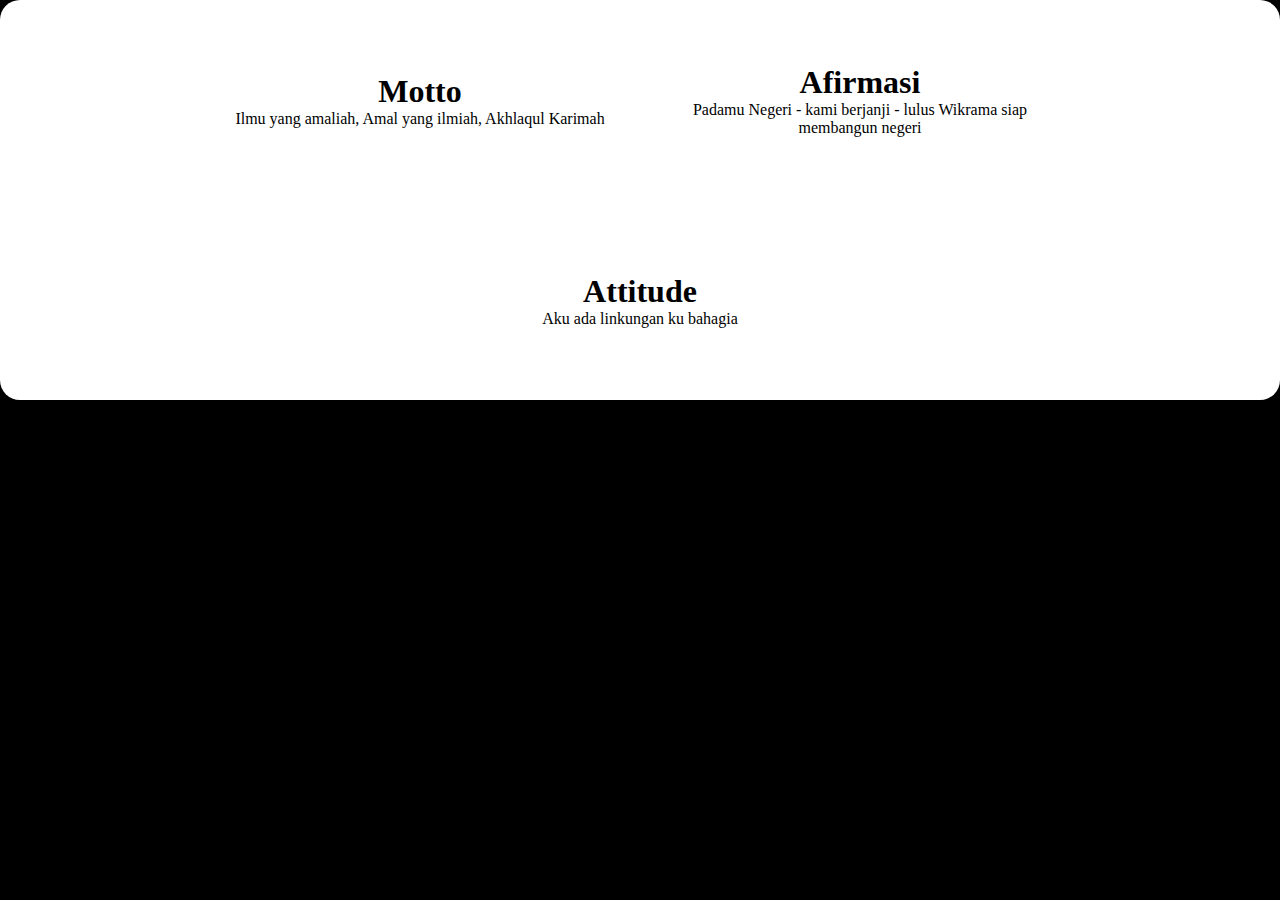
<file: 10 mins/FlexBox/index.html>
<!DOCTYPE html>
<html lang="en">
<head>
    <meta charset="UTF-8">
    <meta name="viewport" content="width=device-width, initial-scale=1.0">
    <link rel="stylesheet" href="style.css">
    <title>Document</title>
</head>
<body>
    <div class="card-container">
        <div class="card">
            <h1>Motto</h1>
            <p>Ilmu yang amaliah, Amal yang ilmiah, Akhlaqul Karimah</p>
        </div>

        <div  class="card">
            <h1>Afirmasi</h1>
            <p>Padamu Negeri - kami berjanji - lulus Wikrama siap membangun negeri</p>
        </div>

        <div  class="card">
            <h1>Attitude</h1>
            <p>Aku ada linkungan ku bahagia</p>
        </div>
    </div>
</body>
</html>
</file>
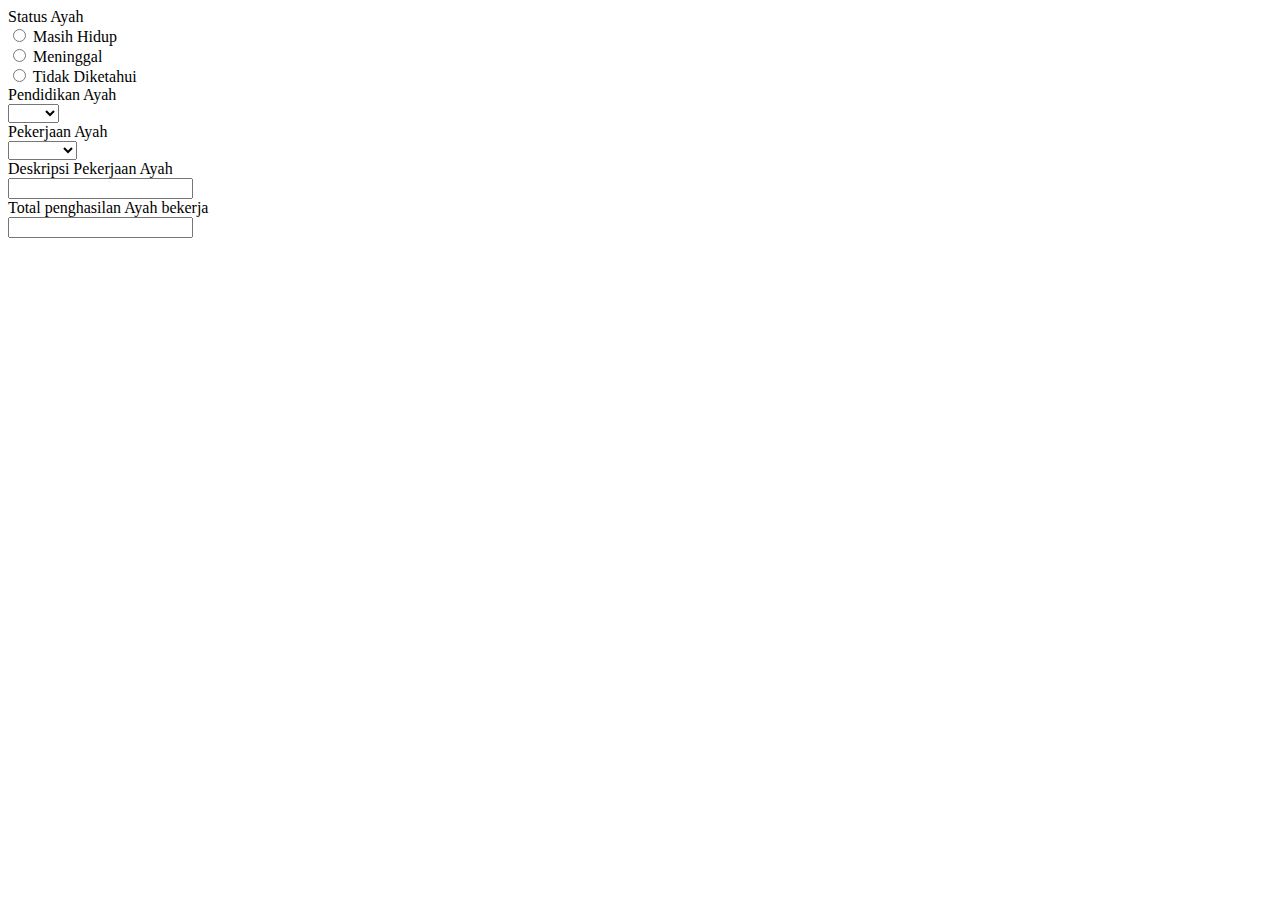
<file: 10 mins/Form Ayah/index.html>
<!DOCTYPE html>
<html lang="en">
<head>
    <meta charset="UTF-8">
    <meta name="viewport" content="width=device-width, initial-scale=1.0">
    <title>Ayah</title>
</head>
<body>
    <form action="">
        <div>
            <label for="status">Status Ayah</label> <br>
            <input name="status" type="radio" value="h" id="h" onclick="changeLabel(this)"> 
            <label for="status">Masih Hidup</label> <br>
            <input name="status" type="radio" value="m" id="m" onclick="changeLabel(this)"> 
            <label for="status">Meninggal</label> <br>
            <input name="status" type="radio" value="t" id="t" onclick="changeLabel(this)"> 
            <label for="status">Tidak Diketahui</label>
        </div>
    
        <div id="pendidikan">
            <label for="pendidikan">Pendidikan Ayah</label> <br>
            <select name="pendidikan" id="pendidikan">
                <option selected disabled hidden></option>
                <option value="1">SMA</option>
                <option value="2">D3</option>
                <option value="3">S1</option>
            </select>
        </div>
    
        <div id="pekerjaan">
            <label for="pekerjaan">Pekerjaan Ayah</label> <br>
            <select name="pekerjaan" id="pekerjaan">
                <option selected disabled hidden></option>
                <option value="dokter">Dokter</option>
                <option value="guru">Guru</option>
                <option value="lainnya">Lainnya</option>
            </select>
        </div>
    
        <div id="deskripsi">
            <label for="deskripsi">Deskripsi Pekerjaan Ayah</label> <br>
            <input type="text" id="deskripsi">
        </div>
    
        <div id="penghasilan">
            <label for="penghasilan">Total penghasilan Ayah bekerja</label> <br>
            <input type="number" id="penghasilan">
        </div>

        <div id="wrapper">
            
        </div>
    </form>

    <script>
        function changeLabel(e) {
            let pendidikan = document.getElementById('pendidikan');
            let pekerjaan = document.getElementById('pekerjaan');
            let deskripsi = document.getElementById('deskripsi');
            let penghasilan = document.getElementById('penghasilan');
            
            if (e.value == "h") {
                document.getElementById('wrapper').innerHTML = `
                <label for="detail-bekerja">Detail Ayah bekerja, berapa lama sudah bekerja, kondisi kesehatan, dan kondisi karir profesinya</label>
                <br>
                <input type="text" id="detail-bekerja">`;
                pendidikan.style.display = "block";
                pekerjaan.style.display = "block";
                deskripsi.style.display = "block";
                penghasilan.style.display = "block";
            } else if (e.value == "m") {
                document.getElementById('wrapper').innerHTML = `
                <label for="semasa-hidup">Detail pekerjaan Ayah semasa hidup</label>
                <br>
                <input type="text" id="semasa-hidup">`;
                pendidikan.style.display = "block";
                pekerjaan.style.display = "block";
                deskripsi.style.display = "block";
                penghasilan.style.display = "block";
            } else {
                document.getElementById('wrapper').style.display = "none";
                pendidikan.style.display = "none";
                pekerjaan.style.display = "none";
                deskripsi.style.display = "none";
                penghasilan.style.display = "none";
            } 
        }
    </script>
</body>
</html>
</file>
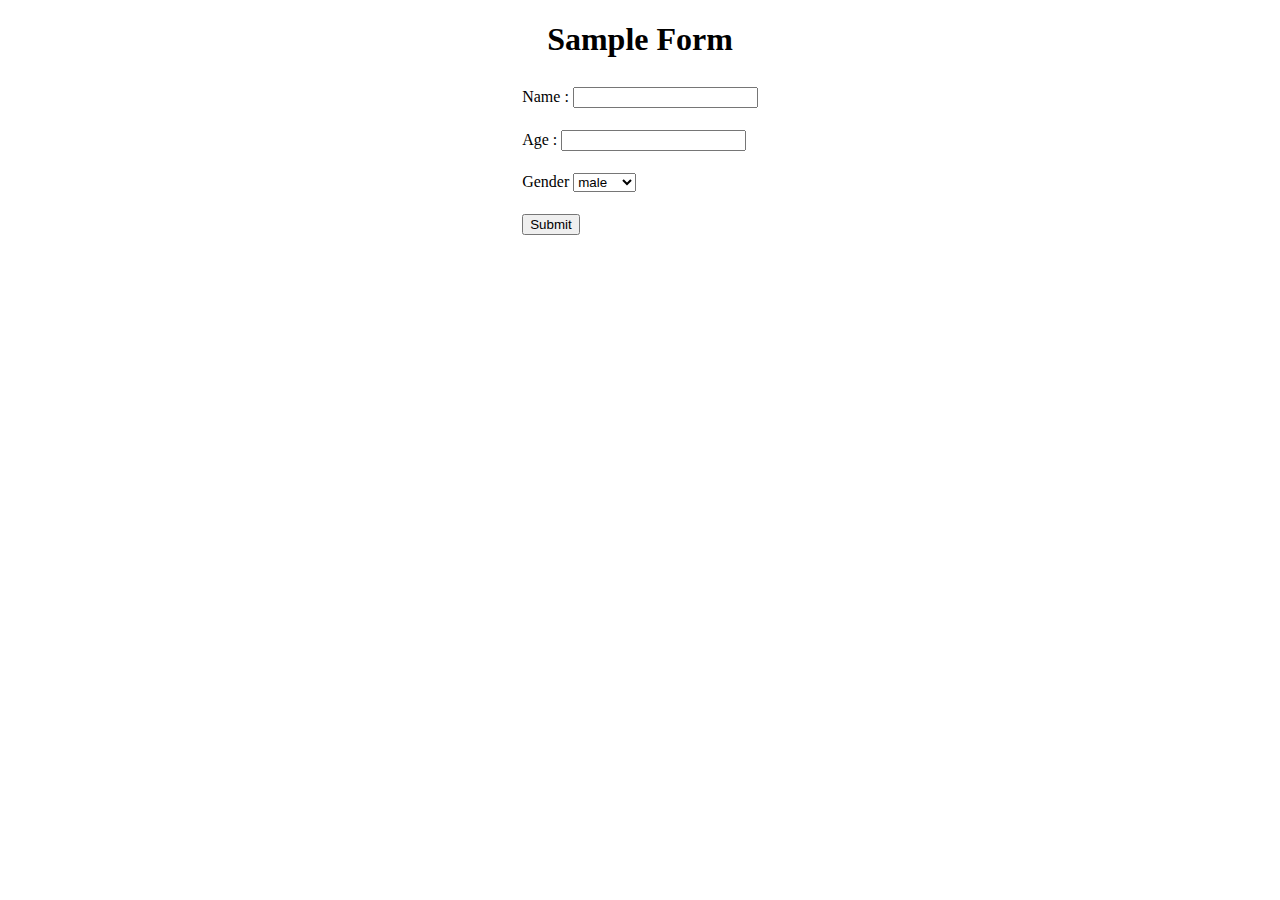
<file: 10 mins/Sample Form/index.html>
<!DOCTYPE html>
<html lang="en">
    
    <head>
        <meta charset="UTF-8">
        <meta name="viewport" content="width=device-width, initial-scale=1.0">
        <title>Form </title>
    </head>
    
    <body>
        <center>
            <table>
                <h1>Sample Form</h1>
                <form action="" id="form">
                    <tr>
                        <th>
                            <div id="result"></div>
                        </th>
                    </tr>
                    <tr>
                        <td>
                            <label for="name">Name :</label>
                            <input type="text" id="name" name="name"><br><br>
                        </td>
                    </tr>
                    <tr>
                        <td>
                            <label for="age">Age :</label>
                            <input type="number" id="age" name="age"><br><br>
                        </td>
                    </tr>
                    <tr>
                        <td>
                            <label for="gender">Gender</label>
                            <select name="gender" id="gender">
                                <option value="male">male</option>
                                <option value="female">female</option>
                        </select><br><br>
                    </td>
                </tr>
                <tr>
                    <td>
                        <input type="button" value="Submit" onclick="stopFunction(); return false;">
                    </td>
                </tr>
            </form>
        
        </table>
    </center>

    <script>

        const funcTimeout = setTimeout(waktu, 10000);


        function waktu() {
            alert("Waktu habis");
        }

        function stopFunction() {

            clearTimeout(funcTimeout);


            const form = document.getElementById('form');


            const formData = {
                name: form.elements['name'].value,
                age: form.elements['age'].value,
                gender: form.elements['gender'].value
            };
            
            document.getElementById('result').innerHTML = `
                Name: ${formData.name} <br>
                Age: ${formData.age} <br>
                Gender: ${formData.gender}
            `;
        }
    </script>
</body>

</html>
</file>
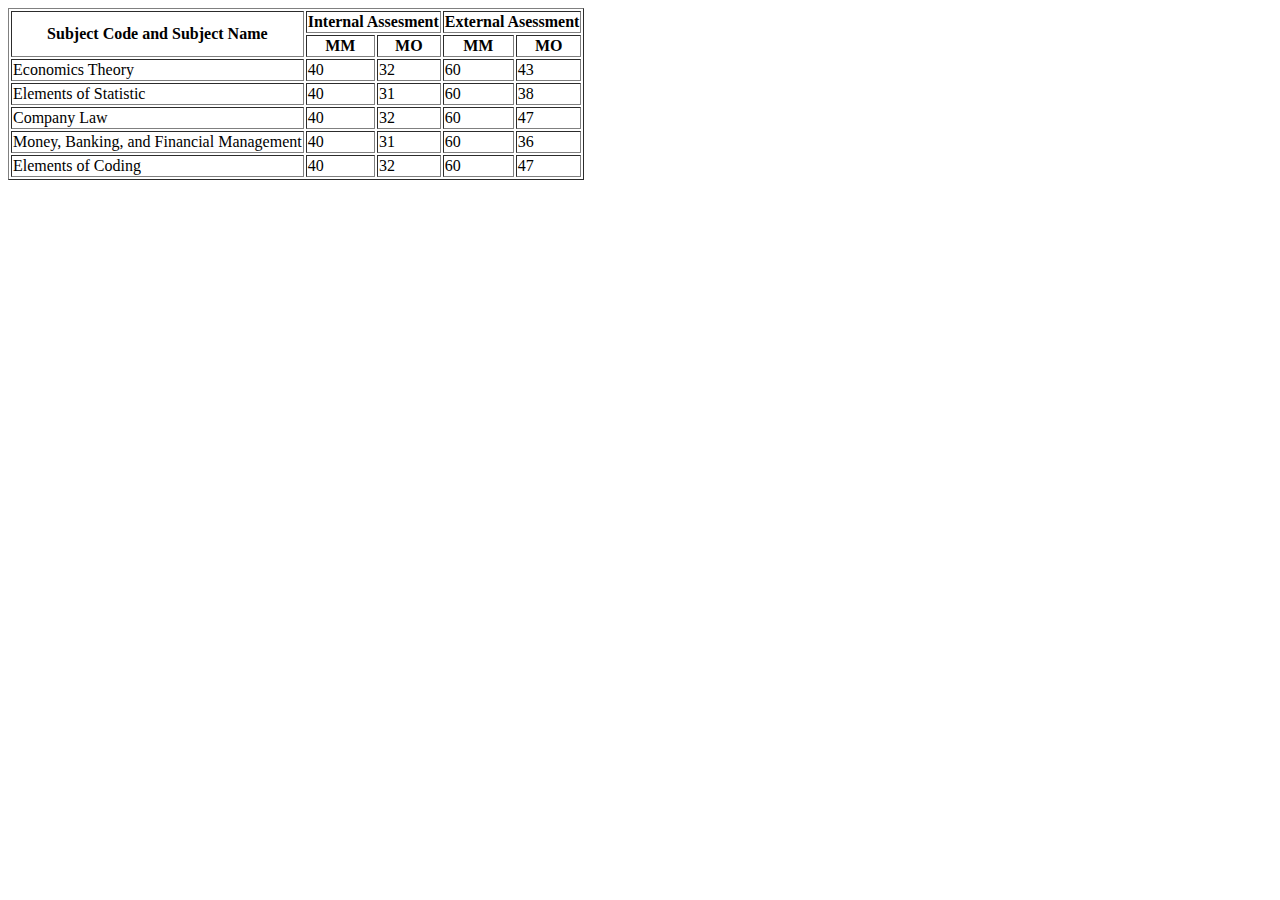
<file: 10 mins/Table/index.html>
<!DOCTYPE html>
<html lang="en">
<head>
    <meta charset="UTF-8">
    <meta name="viewport" content="width=device-width, initial-scale=1.0">
    <title>10 mins code</title>
</head>
<body>
    <table border="1">
        <tr>
            <th rowspan="2" colspan="2">Subject Code and Subject Name</th>
            <th colspan="2">Internal Assesment</th>
            <th colspan="2">External Asessment</th>
        </tr>

        <tr>
            <th>MM</th>
            <th>MO</th>
            <th>MM</th>
            <th>MO</th>
        </tr>

        <tr>
            <td colspan="2">Economics Theory</td>
            <td>40</td>
            <td>32</td>
            <td>60</td>
            <td>43</td>
        </tr>

        <tr>
            <td colspan="2">Elements of Statistic</td>
            <td>40</td>
            <td>31</td>
            <td>60</td>
            <td>38</td>
        </tr>

        <tr>
            <td colspan="2">Company Law</td>
            <td>40</td>
            <td>32</td>
            <td>60</td>
            <td>47</td>
        </tr>

        <tr>
            <td colspan="2">Money, Banking, and Financial Management</td>
            <td>40</td>
            <td>31</td>
            <td>60</td>
            <td>36</td>
        </tr>

        <tr>
            <td colspan="2">Elements of Coding</td>
            <td>40</td>
            <td>32</td>
            <td>60</td>
            <td>47</td>
        </tr>
    </table>
</body>
</html>
</file>
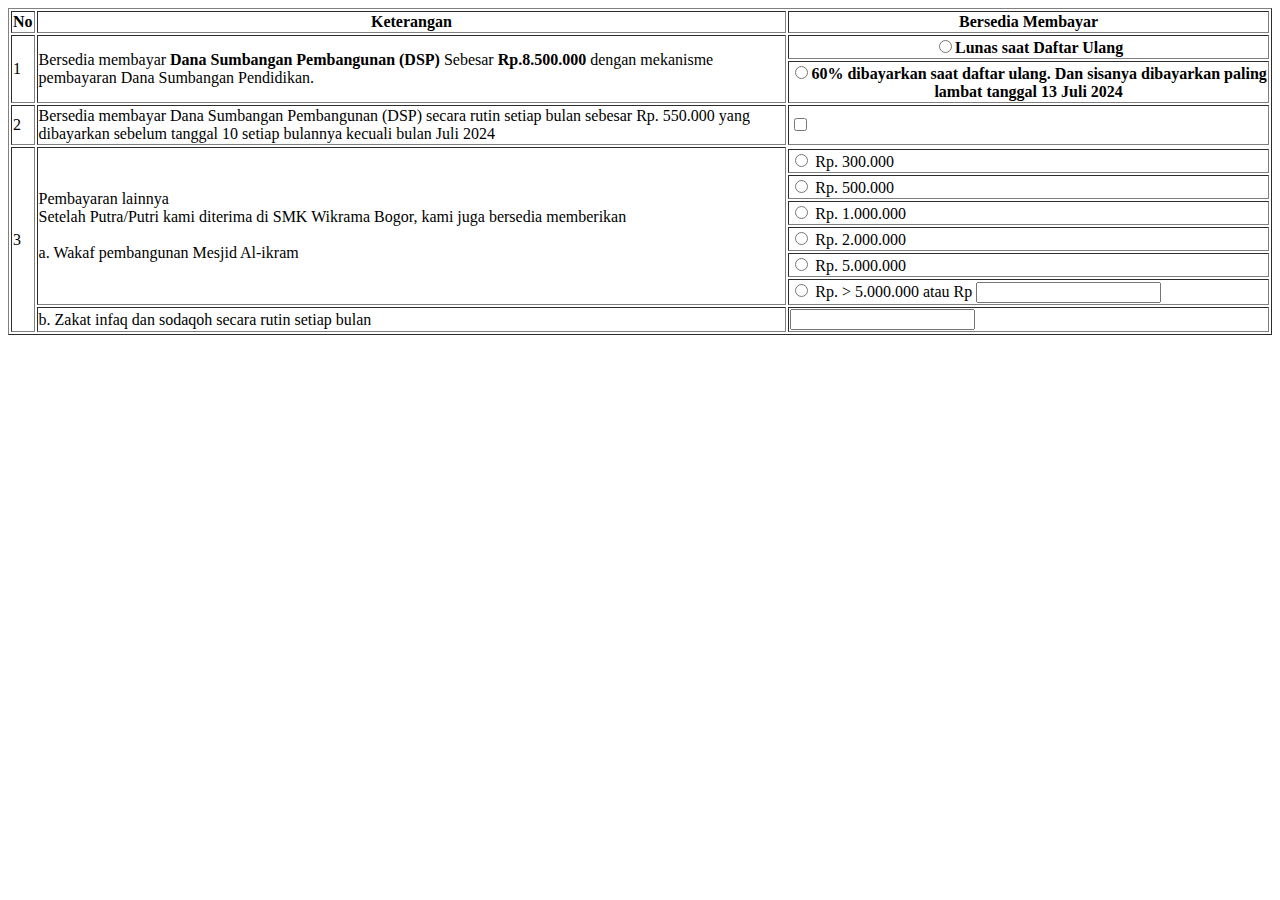
<file: LKPD/No 1/index.html>
<!DOCTYPE html>
<html lang="en">
<head>
    <meta charset="UTF-8">
    <meta name="viewport" content="width=device-width, initial-scale=1.0">
    <title>No 1</title>
</head>
<body>
        <table border="1">
            
            <tr>
                <th>No</th>
                <th>Keterangan</th>
                <th>Bersedia Membayar</th>
            </tr>

            <tr>
                <td rowspan="2">1</td>
                <td rowspan="2">Bersedia membayar <b>Dana Sumbangan Pembangunan (DSP)</b> Sebesar <b>Rp.8.500.000</b> dengan mekanisme pembayaran Dana
                    Sumbangan Pendidikan.
                </td>
                <th rowspan="1">
                    <input type="radio">Lunas saat Daftar Ulang
                </th> 
            </tr>
            
            <tr>
                <th>
                    <input type="radio">60% dibayarkan saat daftar ulang. Dan sisanya dibayarkan paling lambat tanggal 13 Juli 2024
                </th>                   
            </tr>

            <tr>
                <td>2</td>
                <td>Bersedia membayar Dana Sumbangan Pembangunan (DSP) secara rutin setiap bulan sebesar Rp. 550.000 yang dibayarkan sebelum
                    tanggal 10 setiap bulannya kecuali bulan Juli 2024
                </td>
                <td>
                    <input type="checkbox">
                </td>
            </tr>

            <tr>
                <td rowspan="8">3</td>
                <td rowspan="7">Pembayaran lainnya <br>
                    Setelah Putra/Putri kami diterima di SMK Wikrama Bogor, kami juga bersedia memberikan
                    <br> <br>
                    a. Wakaf pembangunan Mesjid Al-ikram
                </td>
            </tr>

                <tr>
                    <td rowspan="">
                        <input type="radio"> Rp. 300.000 <br>
                    </td>
                </tr>
                <tr>
                    <td rowspan="">
                        <input type="radio"> Rp. 500.000 <br>
                    </td>
                </tr>
                <tr>
                    <td rowspan="">
                        <input type="radio"> Rp. 1.000.000 <br>
                    </td>
                </tr>
                <tr>
                    <td rowspan="">
                        <input type="radio"> Rp. 2.000.000 <br>
                    </td>
                </tr>
                <tr>
                    <td rowspan="">
                        <input type="radio"> Rp. 5.000.000 <br>
                    </td>
                </tr>
                <tr>
                    <td rowspan="">
                        <input type="radio"> Rp. > 5.000.000 atau Rp <input type="number"> <br>
                    </td>
                </tr>
                
    
                <tr>   
                    <td>b. Zakat infaq dan sodaqoh secara rutin setiap bulan</td>
                    <td><input type="text"></td>
                </tr>
    
        </table>
</body>
</html>
</file>
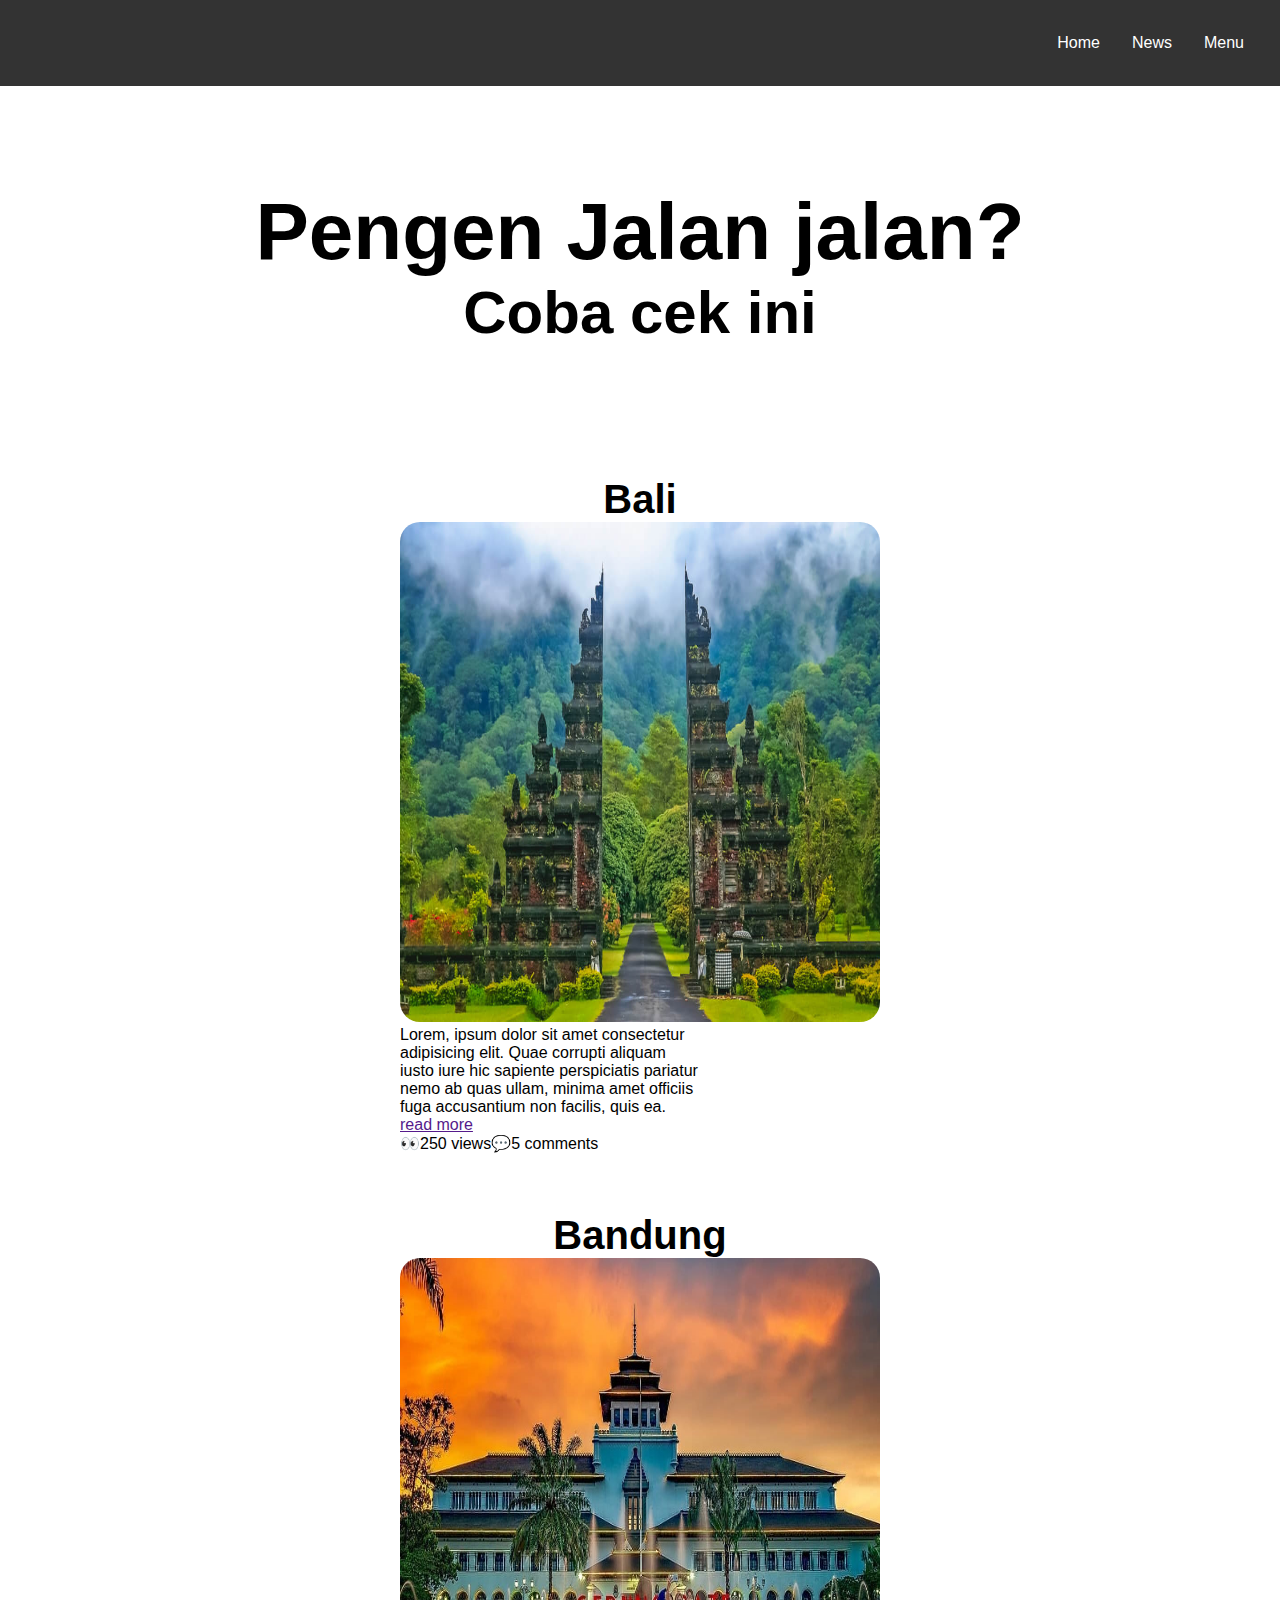
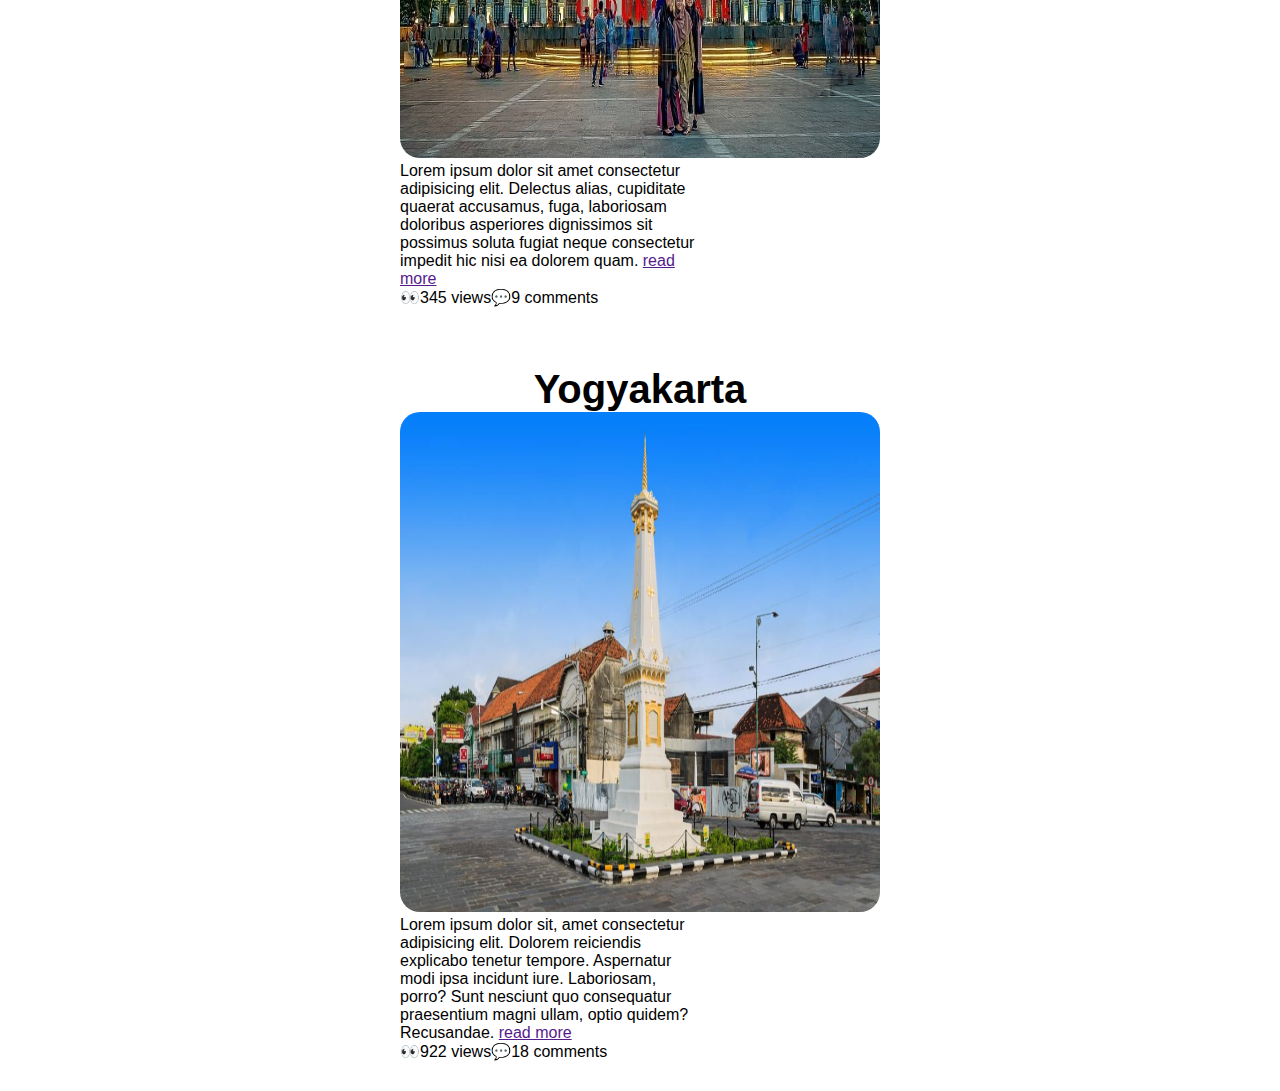
<file: LKPD/No 2/index.html>
<!DOCTYPE html>
<html>
<head>
    <meta name="viewport" content="width=device-width, initial-scale=1">
    <link rel="stylesheet" href="style.css">
    <title>No 2</title>
</head>
<body style="background-color:white;">
    <div class="navbar">
        <a href="#home">Home</a>
        <a href="#news">News</a>
        <div class="dropdown">
            <button class="dropbtn">
                Menu 
            </button>
            <div class="dropdown-content">
                <a href="#bali">Bali</a>
                <a href="#bandung">Bandung</a>
                <a href="#yogya">Yogyakarta</a>
            </div>
        </div> 
    </div>
    <section class="opening">
        <h1>Pengen Jalan jalan?</h1>
        <h2>Coba cek ini</h2>
    </section>

    <section class="container">
        <article class="item">
            <div class="itemss">
                <h4 id="bali">Bali</h4>
                <img src="bali.jpg" alt="">
                <p>Lorem, ipsum dolor sit amet consectetur adipisicing elit. Quae corrupti aliquam iusto iure hic sapiente perspiciatis pariatur nemo
                     ab quas ullam, minima amet officiis fuga accusantium non facilis, quis ea. <a href="">read more</a>
                </p>
                <div class="engagement">
                    <p>👀250 views</p>
                    <p>💬5 comments</p>
                </div>
            </div>

            <div class="itemss">
                <h4 id="bandung">Bandung</h4>
                <img src="bandung.jpg" alt="">
                <p>Lorem ipsum dolor sit amet consectetur adipisicing elit. Delectus alias, cupiditate quaerat accusamus, fuga, laboriosam doloribus 
                    asperiores dignissimos sit possimus soluta fugiat neque consectetur impedit hic nisi ea dolorem quam. <a href="">read more</a>
                </p>
                    <div class="engagement">
                        <p>👀345 views</p>
                        <p>💬9 comments</p>
                    </div>    
            </div>

            <div class="itemss">
                <h4 id="yogya">Yogyakarta</h4>
                <img src="yogya.jpg" alt="">
                <p>Lorem ipsum dolor sit, amet consectetur adipisicing elit. Dolorem reiciendis explicabo tenetur tempore. Aspernatur modi 
                    ipsa incidunt iure. Laboriosam, porro? Sunt nesciunt quo consequatur praesentium magni ullam, optio quidem? Recusandae. <a href="">read more</a>
                </p>
                <div class="engagement">
                    <p>👀922 views</p>
                    <p>💬18 comments</p>
                </div>
            </div>
        </article>
    </section>
</body>
</html>
</file>
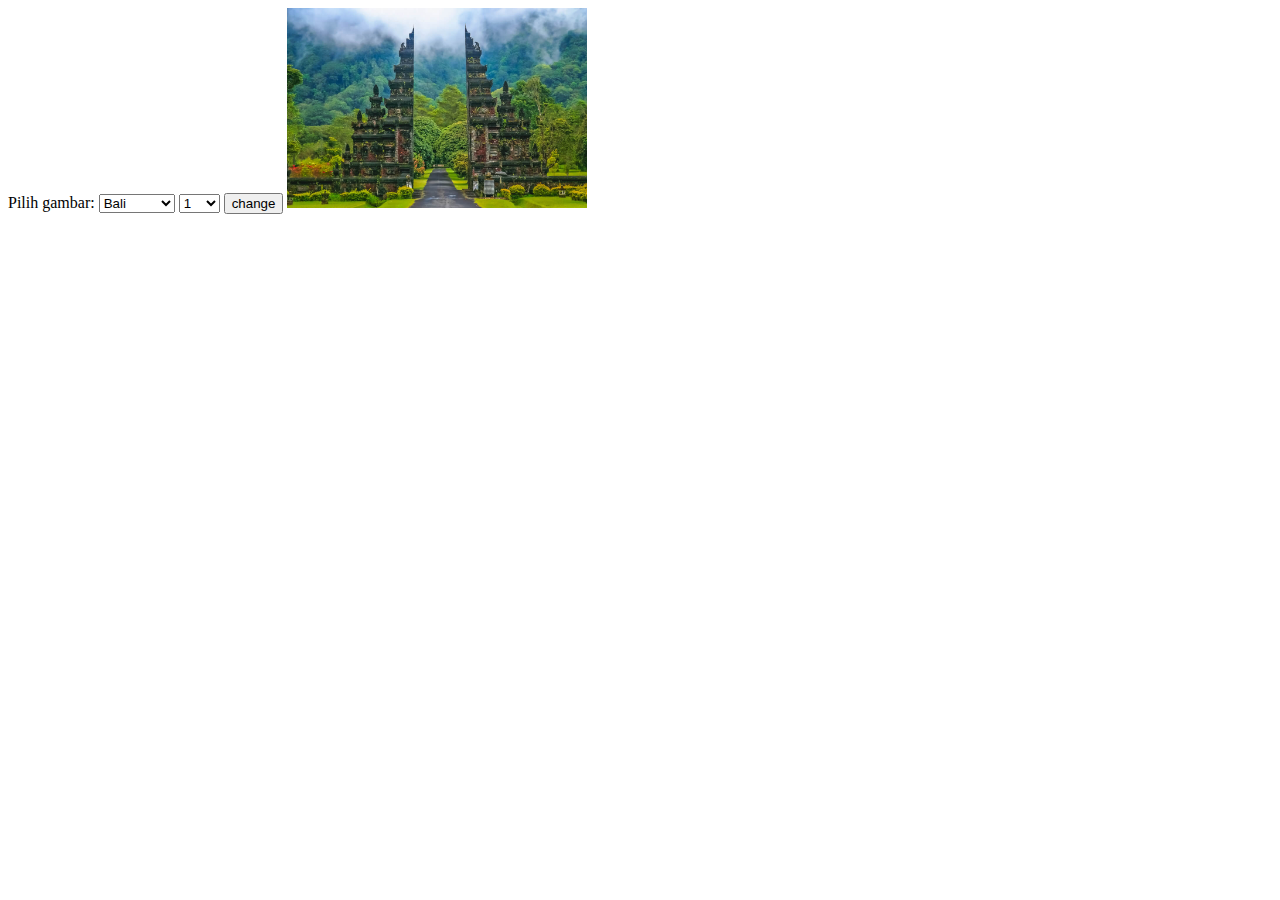
<file: LKPD/No 4/index.html>
<!DOCTYPE html>
<html lang="en">
<head>
    <meta charset="UTF-8">
    <meta name="viewport" content="width=device-width, initial-scale=1.0">
    <title>No 4</title>
</head>
<body>
        <label for="image">Pilih gambar:</label>
        <select id="image" name="select1">
          <option value="bali.jpg">Bali</option>
          <option value="bandung.jpg">Bandung</option>
          <option value="yogya.jpg">yogya</option>
        </select>

        <select id="opacity" name="opacity">
          <option value="1">1</option>
          <option value="0.5">0.5</option>
          <option value="0.2">0.2</option>
        </select>
    
    <input type="submit" value="change" onclick="tampilkan()">
    <img id="imageDisplay" src="bali.jpg" alt="" style="opacity: 1; width: 300px;">


</body>
      <script>
        
        function tampilkan(){
            
        let image = document.getElementById("image");
        let opacity = document.getElementById("opacity");
        let imageDisplay = document.getElementById("imageDisplay");

        let selectedImage = image.value;
        let selectedOpacity = opacity.value;

        imageDisplay.src = selectedImage;
        imageDisplay.style.opacity = selectedOpacity;
        }
        </script>
</html>
</file>
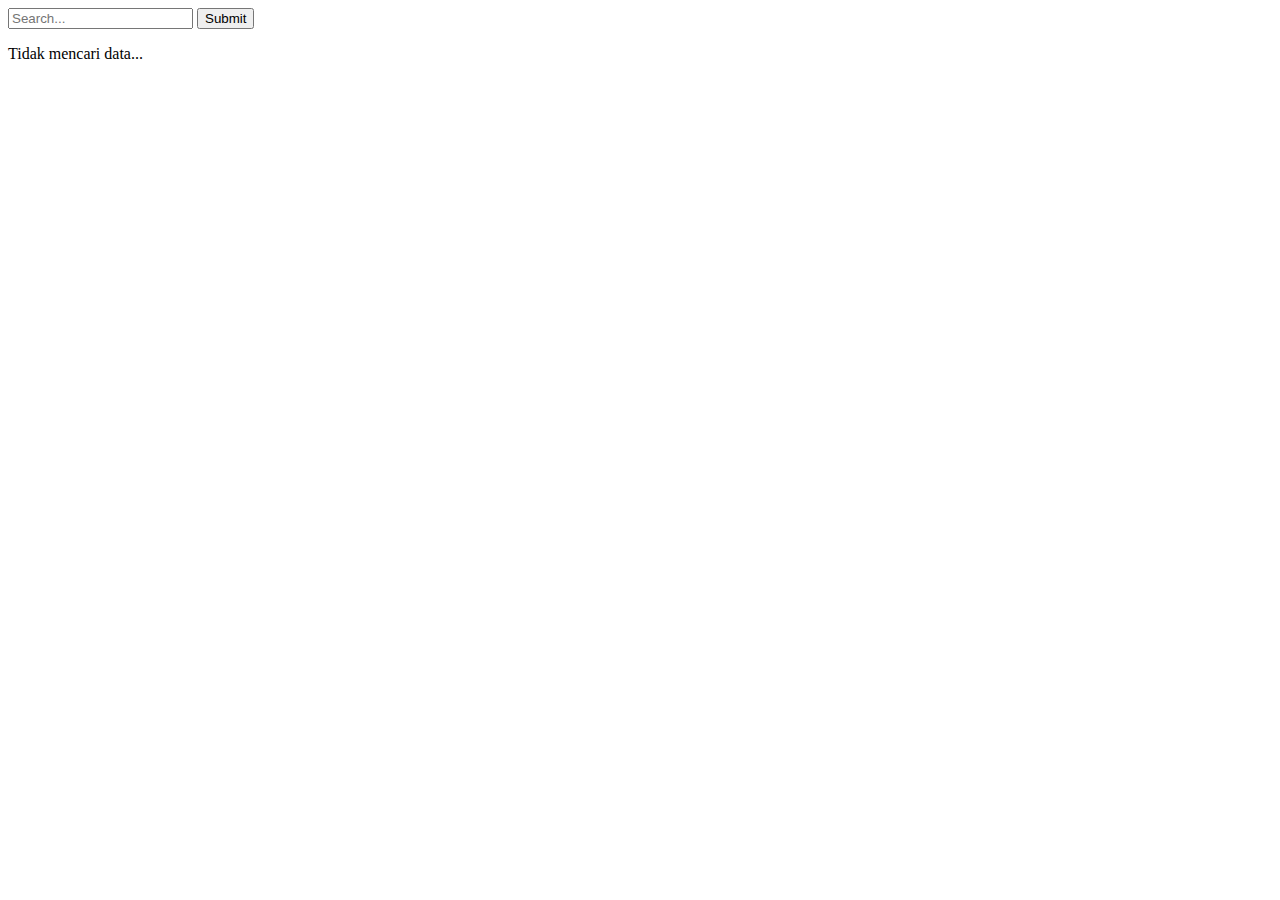
<file: LKPD/No 6/index.html>
<!DOCTYPE html>
<html lang="en">
<head>
  <meta charset="UTF-8">
  <meta name="viewport" content="width=device-width, initial-scale=1.0">
  <title>No 6</title>
</head>
<body>
      <input type="text" id="searchInput" placeholder="Search...">
    <button onclick="search()">Submit</button>
    <p id="result">Tidak mencari data...</p>
    
    <script>
function search() {
  let input = document.getElementById("searchInput").value;
  let result = document.getElementById("result");

  if (input === "") {
    result.innerHTML = "Tidak mencari data...";
  } else {
    result.innerHTML = "Mencari data " + input + "...";
  }
}
</script>
</body>
</html>
</file>
<file: 10 mins/FlexBox/style.css>
* {
    margin: 0;
    padding: 0;
}

body {
    background-color: black;
}

.card-container {
    display: flex;
    justify-content: center;
    align-items: center;
    flex-wrap: wrap;
    background-color: white;
    border-radius: 20px;
    margin: auto;
    height: 400px;
}

.card { 
    display: flex;
    flex-direction: column;
    flex-wrap: wrap;
    justify-content: center;
    margin: 20px;
    min-width: 400px;
    min-height: 100px;
    text-align: center;
    border-radius: 50px;
    align-items: center;
    justify-content: center;
}

p {
    text-align: center;
    max-width: 400px;
}
</file>
<file: LKPD/No 2/style.css>
* {
    padding: 0;
    margin: 0;
}

body {
    font-family: Arial, Helvetica, sans-serif;
  }
  
  .navbar {
    overflow: hidden;
    display: flex;
    justify-content: end;
    background-color: #333;
    padding: 20px;
  }
  
  .navbar a {
    font-size: 16px;
    color: white;
    text-align: center;
    padding: 14px 16px;
    text-decoration: none;
  }
  
  .dropdown {
    float: left;
    overflow: hidden;
  }
  
  .dropdown .dropbtn {
    font-size: 16px;  
    border: none;
    outline: none;
    color: white;
    padding: 14px 16px;
    background-color: inherit;
    font-family: inherit;
    margin: 0;
  }
  
  .navbar a:hover, .dropdown:hover .dropbtn {
    background-color: #3d7f82;
    border-radius: 20px;
}
  .dropdown-content {
    display: none;
    position: absolute;
    background-color: #f9f9f9;
    min-width: 160px;
    box-shadow: 0px 8px 16px 0px rgba(0,0,0,0.2);
    z-index: 1;
  }
  
  .dropdown-content a {
    float: none;
    color: black;
    padding: 12px 16px;
    text-decoration: none;
    display: block;
    text-align: left;
  }
  
  .dropdown-content a:hover {
    background-color: #ddd;
  }
  
  .dropdown:hover .dropdown-content {
    display: block;
  }

  .opening {
    font-size: 40px;
    display: flex;
    text-align: left;
    flex-direction: column;
    justify-content: center;
    align-items: center;
    margin-top: 100px;
    margin-bottom: 100px;
  }


  .item {
    display: flex;
    flex-direction: column;
    justify-content: center;
    align-items: center;
    flex-wrap: wrap;
  }

  .itemss {
    margin: 30px;
    border: 0px;
  }

  img {
    width: 480px;
    height: 500px;
    border-radius: 20px;
  }

  h4 {
    text-align: center;
    font-size: 40px;

  }

  p {
    max-width: 300px;
  }
  
  .engagement {
    display: flex;
    
  }
</file>
